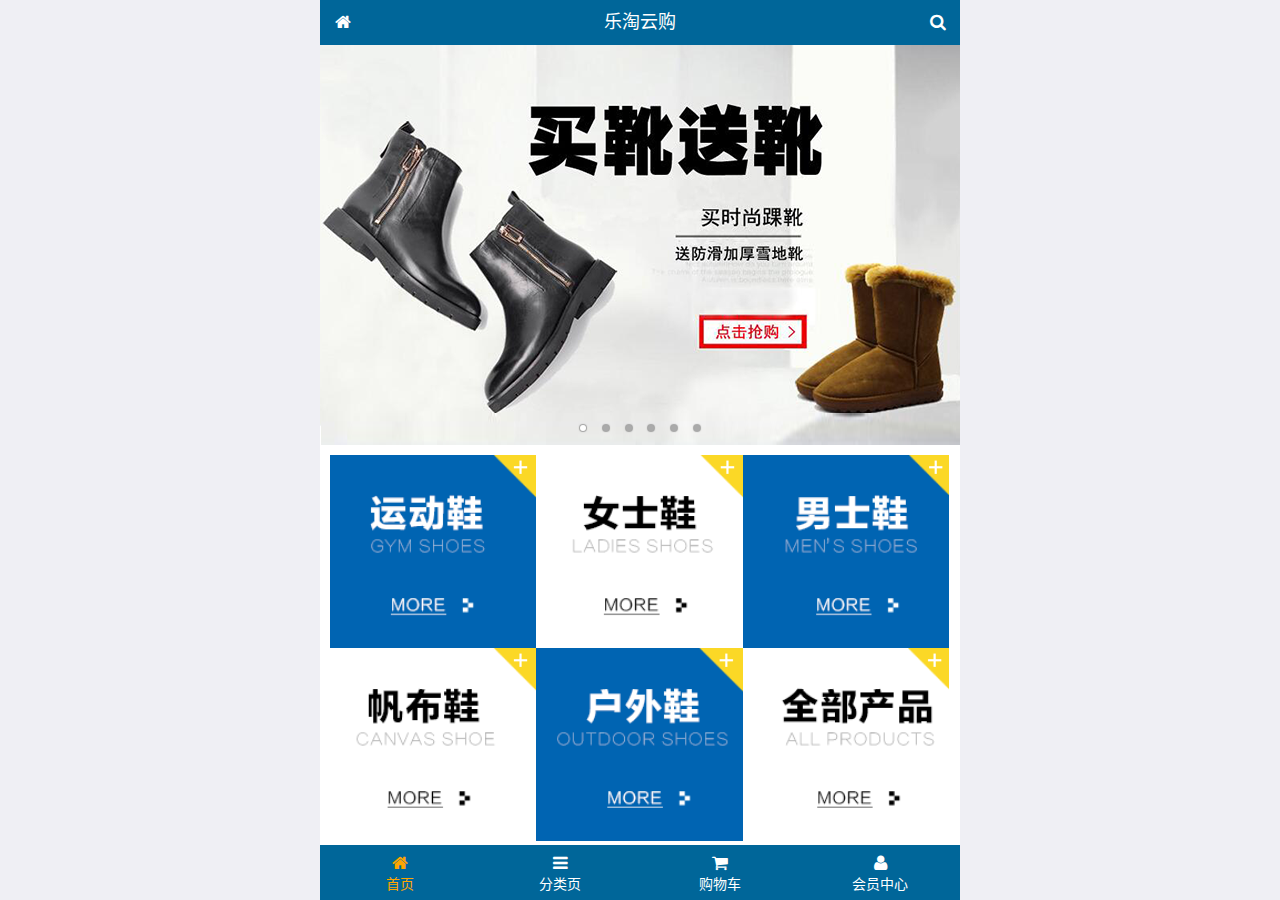
<file: public/front2/index.html>
<!DOCTYPE html>
<html lang="zh-CN">
<head>
  <meta charset="UTF-8">
  <title>乐淘商城</title>
  <link rel="icon" href="favicon.ico">
  <meta name="viewport"
        content="width=device-width, user-scalable=no, initial-scale=1.0, maximum-scale=1.0, minimum-scale=1.0">
  <link rel="stylesheet" href="lib/fa/css/font-awesome.min.css">
  <link rel="stylesheet" href="lib/mui/css/mui.css">
  <link rel="stylesheet" href="css/common.css">
  <link rel="stylesheet" href="css/index.css">
</head>
<body>


<!-- 容器 -->
<div class="lt_container">
  <!-- 头部 -->
  <div class="lt_header">
    <a class="icon_left" href="index.html"><i class="fa fa-home"></i></a>
    <h3>乐淘云购</h3>
    <a class="icon_right" href="search.html"><i class="fa fa-search"></i></a>
  </div>
  <!-- 主体 -->
  <div class="lt_main">
    <!-- 添加区域滚动的容器 -->
    <div class="mui-scroll-wrapper">
      <div class="mui-scroll">
        <!--这里放置真实显示的DOM内容-->
        <!-- 轮播图 -->
        <div class="mui-slider">
          <div class="mui-slider-group mui-slider-loop">
            <!-- 准备假图片 -->
            <div class="mui-slider-item mui-slider-item-duplicate"><a href="#"><img src="images/banner6.png" /></a></div>
            <div class="mui-slider-item"><a href="#"><img src="images/banner1.png" /></a></div>
            <div class="mui-slider-item"><a href="#"><img src="images/banner2.png" /></a></div>
            <div class="mui-slider-item"><a href="#"><img src="images/banner3.png" /></a></div>
            <div class="mui-slider-item"><a href="#"><img src="images/banner4.png" /></a></div>
            <div class="mui-slider-item"><a href="#"><img src="images/banner5.png" /></a></div>
            <div class="mui-slider-item"><a href="#"><img src="images/banner6.png" /></a></div>
            <!-- 准备假图片 -->
            <div class="mui-slider-item mui-slider-item-duplicate"><a href="#"><img src="images/banner1.png" /></a></div>
          </div>
          <!-- 小圆点 -->
          <div class="mui-slider-indicator">
            <div class="mui-indicator mui-active"></div>
            <div class="mui-indicator"></div>
            <div class="mui-indicator"></div>
            <div class="mui-indicator"></div>
            <div class="mui-indicator"></div>
            <div class="mui-indicator"></div>
          </div>
        </div>

        <!-- 导航 -->
        <div class="lt_nav">
          <ul class="mui-clearfix">
            <li><a href="#"><img src="images/nav1.png" alt=""></a></li>
            <li><a href="#"><img src="images/nav2.png" alt=""></a></li>
            <li><a href="#"><img src="images/nav3.png" alt=""></a></li>
            <li><a href="#"><img src="images/nav4.png" alt=""></a></li>
            <li><a href="#"><img src="images/nav5.png" alt=""></a></li>
            <li><a href="#"><img src="images/nav6.png" alt=""></a></li>
          </ul>
        </div>

        <!-- 商品模块 -->
        <div class="lt_product">
          <a href="#" class="lt_product_item">
            <img src="images/product.jpg" alt="">
            <p class="mui-ellipsis-2">adidas阿迪达斯 男式 场下休闲篮球鞋S83700场下休闲篮球鞋S83700 </p>
            <p>
              <span class="price">¥560</span>
              <span class="old">¥580</span>
            </p>
            <button class="mui-btn mui-btn-primary">立即购买</button>
          </a>
          <a href="#" class="lt_product_item">
            <img src="images/product.jpg" alt="">
            <p class="mui-ellipsis-2">adidas阿迪达斯 男式 场下休闲篮球鞋S83700场下休闲篮球鞋S83700 </p>
            <p>
              <span class="price">¥560</span>
              <span class="old">¥580</span>
            </p>
            <button class="mui-btn mui-btn-primary">立即购买</button>
          </a>
          <a href="#" class="lt_product_item">
            <img src="images/product.jpg" alt="">
            <p class="mui-ellipsis-2">adidas阿迪达斯 男式 场下休闲篮球鞋S83700场下休闲篮球鞋S83700 </p>
            <p>
              <span class="price">¥560</span>
              <span class="old">¥580</span>
            </p>
            <button class="mui-btn mui-btn-primary">立即购买</button>
          </a>
          <a href="#" class="lt_product_item">
            <img src="images/product.jpg" alt="">
            <p class="mui-ellipsis-2">adidas阿迪达斯 男式 场下休闲篮球鞋S83700场下休闲篮球鞋S83700 </p>
            <p>
              <span class="price">¥560</span>
              <span class="old">¥580</span>
            </p>
            <button class="mui-btn mui-btn-primary">立即购买</button>
          </a>
          <a href="#" class="lt_product_item">
            <img src="images/product.jpg" alt="">
            <p class="mui-ellipsis-2">adidas阿迪达斯 男式 场下休闲篮球鞋S83700场下休闲篮球鞋S83700 </p>
            <p>
              <span class="price">¥560</span>
              <span class="old">¥580</span>
            </p>
            <button class="mui-btn mui-btn-primary">立即购买</button>
          </a>
          <a href="#" class="lt_product_item">
            <img src="images/product.jpg" alt="">
            <p class="mui-ellipsis-2">adidas阿迪达斯 男式 场下休闲篮球鞋S83700场下休闲篮球鞋S83700 </p>
            <p>
              <span class="price">¥560</span>
              <span class="old">¥580</span>
            </p>
            <button class="mui-btn mui-btn-primary">立即购买</button>
          </a>
          <a href="#" class="lt_product_item">
            <img src="images/product.jpg" alt="">
            <p class="mui-ellipsis-2">adidas阿迪达斯 男式 场下休闲篮球鞋S83700场下休闲篮球鞋S83700 </p>
            <p>
              <span class="price">¥560</span>
              <span class="old">¥580</span>
            </p>
            <button class="mui-btn mui-btn-primary">立即购买</button>
          </a>
        </div>

      </div>
    </div>

  </div>
  <!-- 底部 -->
  <div class="lt_footer">
    <ul>
      <li><a class="current" href="index.html"><i class="fa fa-home"></i><p>首页</p></a></li>
      <li><a href="category.html"><i class="fa fa-bars"></i><p>分类页</p></a></li>
      <li><a href="cart.html"><i class="fa fa-shopping-cart"></i><p>购物车</p></a></li>
      <li><a href="user.html"><i class="fa fa-user"></i><p>会员中心</p></a></li>
    </ul>
  </div>
</div>


<script src="lib/mui/js/mui.min.js"></script>
<script src="lib/zepto/zepto.min.js"></script>
<script src="js/common.js"></script>

</body>
</html>
</file>
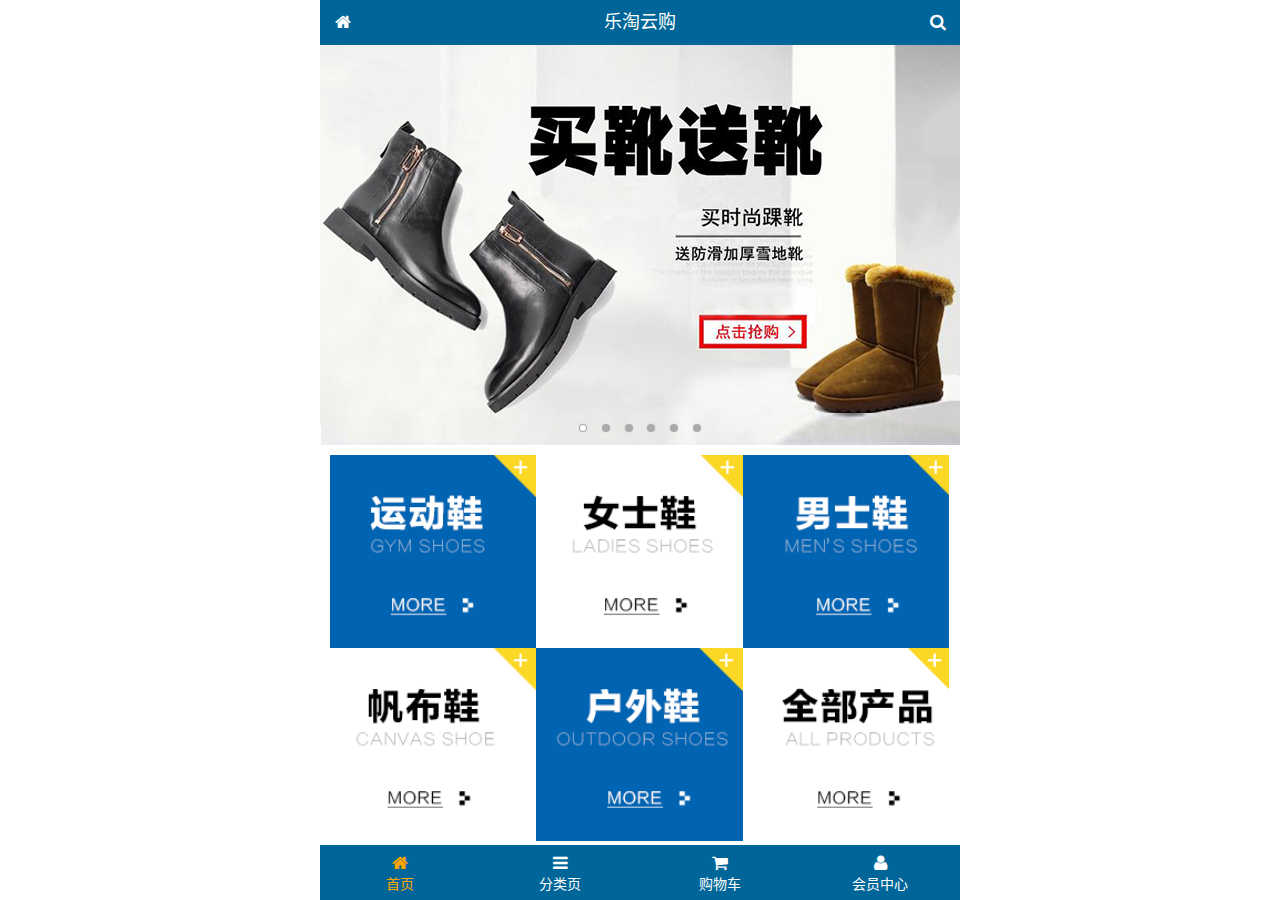
<file: public/mobile/index.html>
<!DOCTYPE html>
<html lang="zh-CN">
<head>
  <meta charset="UTF-8">
  <title>乐淘商城</title>
  <meta name="viewport" content="width=device-width, user-scalable=no, initial-scale=1.0, maximum-scale=1.0, minimum-scale=1.0">
  <link rel="icon" href="favicon.ico">
  <link rel="stylesheet" href="lib/fa/css/font-awesome.css">
  <link rel="stylesheet" href="lib/mui/css/mui.css">
  <link rel="stylesheet" href="css/common.css">
  <link rel="stylesheet" href="css/index.css">
</head>
<body>

<!-- 整体容器 -->
<div class="lt_container">

  <!-- 乐淘公共头部 -->
  <div class="lt_header">
    <a href="index.html" class="icon_left"><i class="fa fa-home"></i></a>
    <h3>乐淘云购</h3>
    <a href="search.html" class="icon_right"><i class="fa fa-search"></i></a>
  </div>

  <!-- 乐淘内部 -->
  <div class="lt_main">
    <div class="mui-scroll-wrapper">
      <div class="mui-scroll">
        
        <!-- 轮播图 -->
        <div class="mui-slider">
          <div class="mui-slider-group mui-slider-loop">
            <div class="mui-slider-item mui-slider-item-duplicate"><a href="#"><img src="images/banner6.png" /></a></div>
            <div class="mui-slider-item"><a href="#"><img src="images/banner1.png" /></a></div>
            <div class="mui-slider-item"><a href="#"><img src="images/banner2.png" /></a></div>
            <div class="mui-slider-item"><a href="#"><img src="images/banner3.png" /></a></div>
            <div class="mui-slider-item"><a href="#"><img src="images/banner4.png" /></a></div>
            <div class="mui-slider-item"><a href="#"><img src="images/banner5.png" /></a></div>
            <div class="mui-slider-item"><a href="#"><img src="images/banner6.png" /></a></div>
            <div class="mui-slider-item mui-slider-item-duplicate"><a href="#"><img src="images/banner1.png" /></a></div>
          </div>
          <div class="mui-slider-indicator">
            <div class="mui-indicator mui-active"></div>
            <div class="mui-indicator"></div>
            <div class="mui-indicator"></div>
            <div class="mui-indicator"></div>
            <div class="mui-indicator"></div>
            <div class="mui-indicator"></div>
          </div>
        </div>
  
        <!-- 导航 -->
        <div class="nav">
          <ul class="mui-clearfix">
            <li><a href="#"><img src="images/nav1.png" alt=""></a></li>
            <li><a href="#"><img src="images/nav2.png" alt=""></a></li>
            <li><a href="#"><img src="images/nav3.png" alt=""></a></li>
            <li><a href="#"><img src="images/nav4.png" alt=""></a></li>
            <li><a href="#"><img src="images/nav5.png" alt=""></a></li>
            <li><a href="#"><img src="images/nav6.png" alt=""></a></li>
          </ul>
        </div>
        
        <!-- 产品 -->
        <div class="product">
          <ul class="mui-clearfix">
            <li class="product_item">
              <a href="#">
                <img src="images/product.jpg" alt="">
                <p class="mui-ellipsis-2">adidas阿迪达斯 男式 场下休闲篮球鞋S83700场下休闲篮球鞋S83700 </p>
                <p>
                  <span class="price">&yen;560</span>
                  <span class="old">&yen;580</span>
                </p>
                <button class="mui-btn mui-btn-primary">立即购买</button>
              </a>
            </li>
            <li class="product_item">
              <a href="#">
                <img src="images/product.jpg" alt="">
                <p class="mui-ellipsis-2">adidas阿迪达斯 男式 场下休闲篮球鞋S83700场下休闲篮球鞋S83700 </p>
                <p>
                  <span class="price">&yen;560</span>
                  <span class="old">&yen;580</span>
                </p>
                <button class="mui-btn mui-btn-primary">立即购买</button>
              </a>
            </li>
            <li class="product_item">
              <a href="#">
                <img src="images/product.jpg" alt="">
                <p class="mui-ellipsis-2">adidas阿迪达斯 男式 场下休闲篮球鞋S83700场下休闲篮球鞋S83700 </p>
                <p>
                  <span class="price">&yen;560</span>
                  <span class="old">&yen;580</span>
                </p>
                <button class="mui-btn mui-btn-primary">立即购买</button>
              </a>
            </li>
            <li class="product_item">
              <a href="#">
                <img src="images/product.jpg" alt="">
                <p class="mui-ellipsis-2">adidas阿迪达斯 男式 场下休闲篮球鞋S83700场下休闲篮球鞋S83700 </p>
                <p>
                  <span class="price">&yen;560</span>
                  <span class="old">&yen;580</span>
                </p>
                <button class="mui-btn mui-btn-primary">立即购买</button>
              </a>
            </li>
          </ul>
        </div>
        
      </div>
    </div>
  </div>
  
  <!-- 乐淘底部 -->
  <div class="lt_footer">
    <ul class="mui-clearfix">
      <li class="current">
        <a href="index.html">
          <i class="fa fa-home"></i>
          <p>首页</p>
        </a>
      </li>
      <li>
        <a href="category.html">
          <i class="fa fa-bars"></i>
          <p>分类页</p>
        </a>
      </li>
      <li>
        <a href="cart.html">
          <i class="fa fa-shopping-cart"></i>
          <p>购物车</p>
        </a>
      </li>
      <li>
        <a href="user.html">
          <i class="fa fa-user"></i>
          <p>会员中心</p>
        </a>
      </li>
    </ul>
  </div>
  
</div>


<script src="lib/mui/js/mui.js"></script>
<script src="js/common.js"></script>

</body>
</html>
</file>
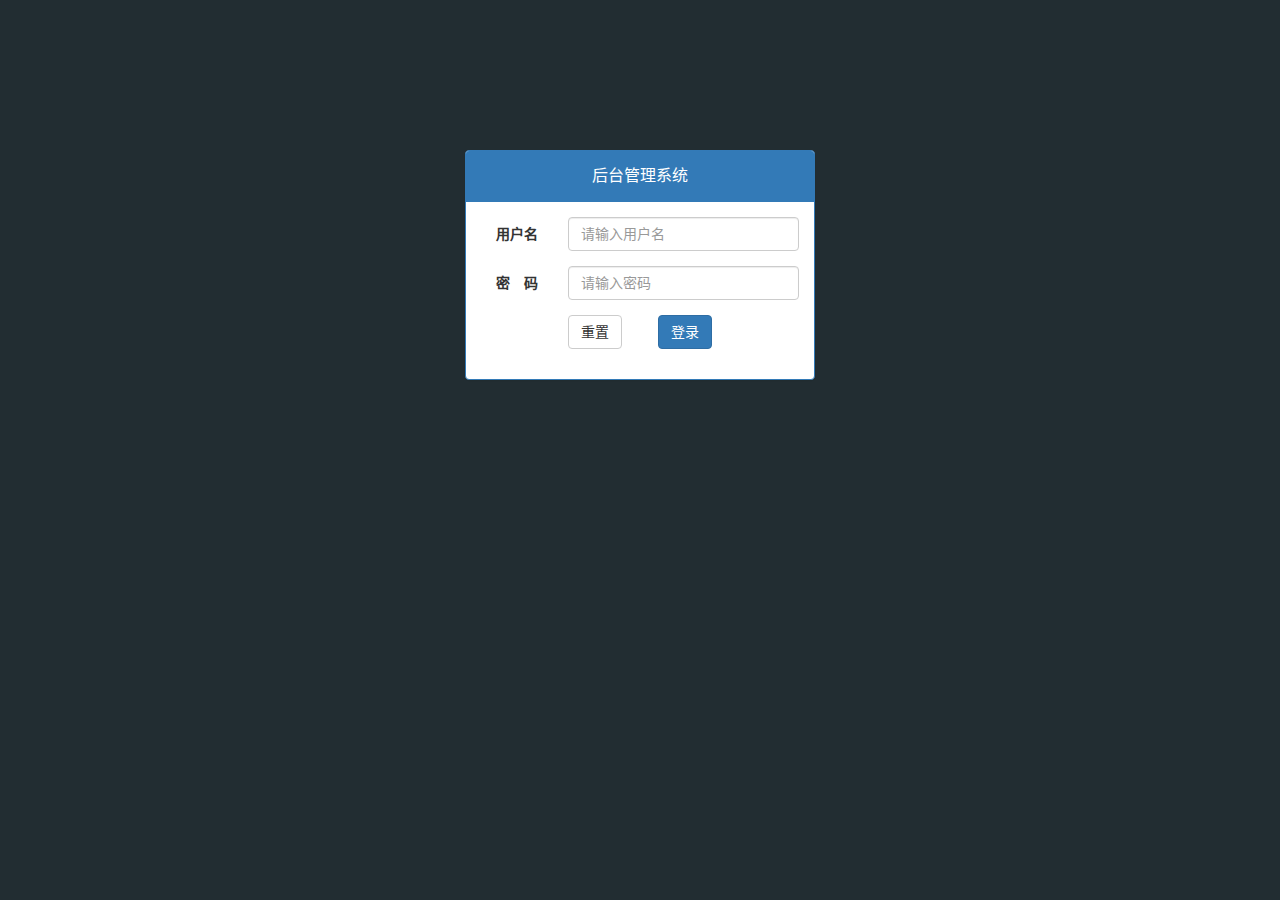
<file: public/back/login.html>
<!DOCTYPE html>
<html lang="zh-CN">
<head>
  <meta charset="UTF-8">
  <title>乐淘电端</title>
  <link rel="stylesheet" href="./lib/bootstrap/css/bootstrap.css">
  <link rel="stylesheet" href="./lib/bootstrap-validator/css/bootstrapValidator.css">
  <link rel="stylesheet" href="./lib/nprogress/nprogress.css">
  <link rel="stylesheet" href="./css/common.css">
</head>
<body class="bd_color">
   <div class="container">
       <div class="col-md-4 col-md-offset-4">
         <div class="panel panel-primary">
           <div class="panel-heading">
             <h3 class="panel-title text-center">后台管理系统</h3>
           </div>
           <div class="panel-body">
             <form class="form-horizontal" id="form">
                     <div class="form-group">
                       <label for="username" class="col-sm-3 control-label">用户名</label>
                       <div class="col-sm-9">
                         <input type="text" class="form-control" id="username" name="username" placeholder="请输入用户名">
                       </div>
                     </div>
                     <div class="form-group">
                       <label for="password" class="col-sm-3 control-label">密　码</label>
                       <div class="col-sm-9">
                         <input type="password" class="form-control" id="password" name="password" placeholder="请输入密码">
                       </div>
                     </div>
                     <div class="form-group text-center">
                       <div class="col-sm-offset-3 col-sm-6">
                         <button type="reset" class="btn btn-default pull-left">重置</button>
                         <button type="submit" class="btn btn-primary pull-right">登录</button>
                       </div>
                     </div>
             </form>
           </div>
         </div>
       </div>
   </div>

 <script src="lib/jquery/jquery.min.js"></script>
 <script src="lib/bootstrap/js/bootstrap.js"></script>
 <script src="./lib/bootstrap-validator/js/bootstrapValidator.js"></script>
   <script src="./lib/nprogress/nprogress.js"></script>
   <script src="./js/common.js"></script>
   <script src="js/login.js"></script>
</body>
</html>
</file>
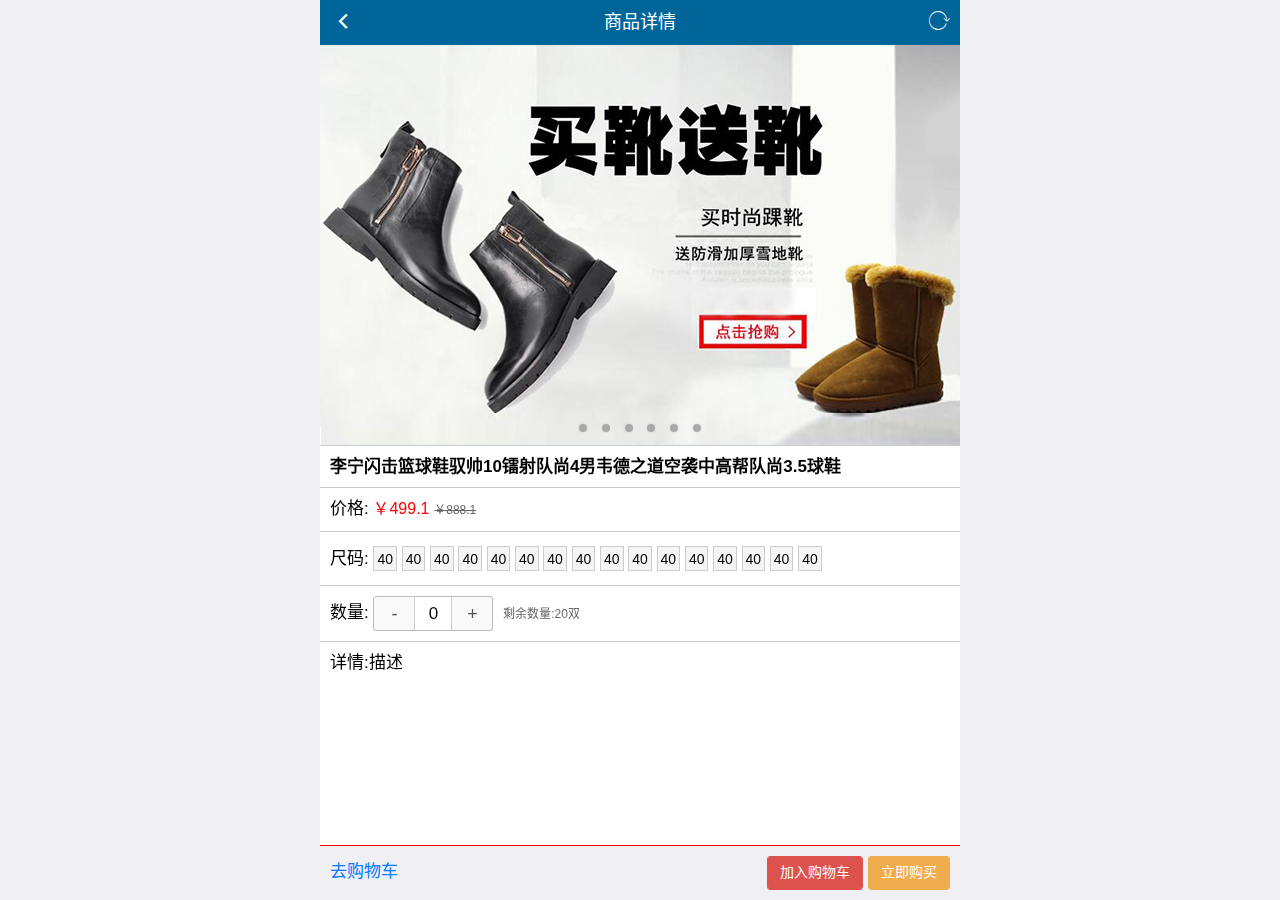
<file: public/front2/product.html>
<!DOCTYPE html>
<html lang="zh-CN">
<head>
  <meta charset="UTF-8">
  <title>商品详情页</title>
  <meta name="viewport"
        content="width=device-width, user-scalable=no, initial-scale=1.0, maximum-scale=1.0, minimum-scale=1.0">
  <link rel="stylesheet" href="./lib/mui/css/mui.css">
  <link rel="stylesheet" href="./lib/fa/css/font-awesome.css">
  <link rel="stylesheet" href="./css/common.css">
  <link rel="stylesheet" href="./css/product.css">
  <link rel="icon" href="./favicon.ico">
</head>
<body>
     <!--  容器-->
    <div class="lt_container">
         <!--头部-->
        <div class="lt_header mui-clearfix">
          <a href="javascript:history.go(-1)" class="icon_left"><i class="mui-icon mui-icon-back"></i></a>
          <h3>商品详情</h3>
          <a href="javascript:location.reload()" class="icon_right"><i class="mui-icon mui-icon-reload"></i></a>
        </div>
          <!--主体-->
         <div class="lt_main">
           <div class="mui-scroll-wrapper">
             <div class="mui-scroll">
               <!--这里放置真实显示的DOM内容-->
               <!-- 轮播图-->
               <div class="mui-slider">
                 <!-- 图片-->
                 <div class="mui-slider-group mui-slider-loop">
                   <div class="mui-slider-item"><a href="#"><img src="./images/banner6.png"
                   /></a></div>
                   <div class="mui-slider-item"><a href="#"><img src="./images/banner1.png"
                   /></a></div>
                   <div class="mui-slider-item"><a href="#"><img src="./images/banner2.png"
                   /></a></div>
                   <div class="mui-slider-item"><a href="#"><img src="./images/banner3.png"
                   /></a></div>
                   <div class="mui-slider-item"><a href="#"><img src="./images/banner4.png"
                   /></a></div>
                   <div class="mui-slider-item"><a href="#"><img src="./images/banner5.png"
                   /></a></div>
                   <div class="mui-slider-item"><a href="#"><img src="./images/banner6.png"
                   /></a></div>
                   <div class="mui-slider-item"><a href="#"><img src="./images/banner1.png"
                   /></a></div>
                 </div>
                 <!-- 小圆点-->
                 <div class="mui-slider-indicator">
                   <div class="mui-indicator"></div>
                   <div class="mui-indicator"></div>
                   <div class="mui-indicator"></div>
                   <div class="mui-indicator"></div>
                   <div class="mui-indicator"></div>
                   <div class="mui-indicator"></div>
                 </div>
               </div>
               <!-- 商品名称-->
               <div class="lt_proName itembox">
                 <strong>李宁闪击篮球鞋驭帅10镭射队尚4男韦德之道空袭中高帮队尚3.5球鞋
                 </strong>
               </div>
               <!--商品价格-->
                 <div class="itembox">
                   价格:
                     <span class="price">￥499.1</span>
                     <span class="oldPrice">￥888.1</span>
                 </div>
               <!--商品尺码-->
               <div class="size itembox">
                   尺码:
                   <span>40</span>
                   <span>40</span>
                   <span>40</span>
                   <span>40</span>
                   <span>40</span>
                   <span>40</span>
                   <span>40</span>
                   <span>40</span>
                   <span>40</span>
                   <span>40</span>
                   <span>40</span>
                   <span>40</span>
                   <span>40</span>
                   <span>40</span>
                   <span>40</span>
                   <span>40</span>
               </div>
               <!--商品数量-->
               <div class="num itembox">
                  数量:
                 <div class="mui-numbox">
                   <!-- "-"按钮，点击可减小当前数值 -->
                   <button class="mui-btn mui-numbox-btn-minus" type="button">-</button>
                   <input class="mui-numbox-input" type="number" />
                   <!-- "+"按钮，点击可增大当前数值 -->
                   <button class="mui-btn mui-numbox-btn-plus" type="button">+</button>

                 </div>
                 <span class="reminded">剩余数量:20双</span>
               </div>
               <!-- 详情-->
                <div class="des itembox">
                  详情:描述
                </div>

             </div>
           </div>
         </div>
      <!-- 底部-->
        <div class="lt_footer mui-clearfix">
          <a href="#" class="mui-pull-left go_cart">去购物车</a>
          <div class="btns mui-pull-right">
            <button class="mui-btn mui-btn-danger">加入购物车</button>
            <button class="mui-btn mui-btn-warning">立即购买</button>
          </div>
        </div>
    </div>
  <script src="./lib/zepto/zepto.min.js"></script>
  <script src="./lib/mui/js/mui.js"></script>
  <script src="./lib/artTemplate/template-web.js"></script>
     <script src="./js/common.js"></script>
  <script src="./js/product.js"></script>
</body>
</html>
</file>
<file: public/front2/css/common.css>
html, body {
  width: 100%;
  height: 100%;
}

* {
  margin: 0;
  padding: 0;
}
ul {
  list-style: none;
}

img {
  display: block;
  width: 100%;
}
/* 公共的类*/
.lt_container {
  width: 100%;
  height: 100%;
  padding-top: 45px;
  padding-bottom: 55px;
  min-width: 320px;
  max-width: 640px;
  margin: 0 auto;
  position: relative;
}

.lt_header {
  height: 45px;
  width: 100%;
  background-color: #006699;
  position: absolute;
  left: 0;
  top: 0;
  overflow: hidden;
}
.lt_header h3 {
  height: 45px;
  line-height: 45px;
  font-size: 18px;
  color: white;
  margin: 0;
  text-align: center;
  font-weight: normal;
}
.icon_left,
.icon_right {
  position: absolute;
  top: 0;
  height: 45px;
  line-height: 45px;
  width: 45px;
  text-align: center;
  color: white;
}
.icon_left {
  left: 0;
}
.icon_right {
  right: 0;
}


.lt_footer {
  height: 55px;
  width: 100%;
  background-color: #006699;
  position: absolute;
  left: 0;
  bottom: 0;
  overflow: hidden;
}
.lt_footer ul {
  width: 100%;
  height: 100%;
}

.lt_footer li {
  float: left;
  width: 25%;
  height: 100%;
}
.lt_footer li a {
  display: block;
  width: 100%;
  height: 100%;
  padding-top: 8px;
  text-align: center;
  color: #fff;
}
.lt_footer li p {
  margin: 0;
  color: #fff;
}
.lt_footer li a.current {
  color: orange;
}
.lt_footer li a.current p{
  color: orange;
}



.lt_main {
  width: 100%;
  height: 100%;
  position: relative;
  overflow: hidden;
  background-color: #fff;
}
/*搜索模块*/
.lt_search{
  padding:10px;
}
.lt_search input{
  height: 34px;
  border:1px solid #007AFF;
  font-size: 12px;
  padding-right: 54px;
  margin:0;
  border-radius: 5px;
}
.search_btn{
  position: absolute;
  right:10px;
  top:10px;
  border-radius: 0 5px 5px 0;
}
/*商品模块*/
.lt_product {
  padding: 10px;
  position:relative;
}
.lt_product_item {
  float: left;
  width: 48%;
  padding: 10px;
  border: 1px solid #ccc;
  text-align: center;
  margin-bottom: 20px;
}
.lt_product_item:nth-child(2n+1) {
  margin-right: 4%;
}


.lt_product_item .price {
  color: #FF3636;
}
.lt_product_item .old {
  /* 删除线 */
  text-decoration: line-through;
}
</file>
<file: public/front2/css/index.css>
.lt_nav {
  padding: 10px;
}
.lt_nav li {
  float: left;
  width: 33.3%;
}
.lt_nav li a {
  display: block;
  width: 100%;
  height: 100%;
}


.lt_product {
  padding: 10px;
}
.lt_product_item {
  float: left;
  width: 48%;
  padding: 10px;
  border: 1px solid #ccc;
  text-align: center;
  margin-bottom: 20px;
}
.lt_product_item:nth-child(2n+1) {
  margin-right: 4%;
}


.lt_product_item .price {
  color: #FF3636;
}
.lt_product_item .old {
  /* 删除线 */
  text-decoration: line-through;
}
</file>
<file: public/mobile/css/common.css>
html, body {
  width: 100%;
  height: 100%;
  background-color: #fff;
}

* {
  margin: 0;
  padding: 0;
  list-style: none;
}
img {
  display: block;
  width: 100%;
}


.lt_container {
  width: 100%;
  height: 100%;
  max-width: 640px;
  min-width: 320px;
  margin: 0 auto;
  position: relative;
  overflow: hidden;
  padding-top: 45px;
  padding-bottom: 55px;
}

/* 乐淘公共头部 开始 */
.lt_header {
  width: 100%;
  height: 45px;
  position: absolute;
  left: 0;
  top: 0;
  background-color: #006699;
}
.lt_header .icon_left,
.lt_header .icon_right{
  position: absolute;
  top: 0;
  width: 45px;
  height: 45px;
  text-align: center;
  line-height: 45px;
  color: #fff;
}
.lt_header .icon_left {
  left: 0;
}
.lt_header .icon_right {
  right: 0;
}
.lt_header h3 {
  text-align: center;
  line-height: 45px;
  font-weight: normal;
  font-size: 18px;
  margin: 0;
  color: #fff;
}
/* 乐淘公共头部 结束 */


/* lt_main 开始 */
.lt_main {
  position: relative;
  width: 100%;
  height: 100%;
}
/* lt_main 结束 */


/* 乐淘公共底部 开始 */
.lt_footer {
  height: 55px;
  width: 100%;
  position: absolute;
  left: 0;
  bottom: 0;
  background-color: #006699;
}
.lt_footer li {
  width: 25%;
  height: 55px;
  float: left;
  text-align: center;
}
.lt_footer li a {
  display: block;
  width: 100%;
  height: 100%;
  color: #fff;
  padding-top: 8px;
}
.lt_footer li p {
  margin: 0;
  color: #fff;
}

.lt_footer li.current a {
  color: orange;
}
.lt_footer li.current p {
  color: orange;
}
/* 乐淘公共底部 结束 */




/* search 开始 */
.search {
  padding: 10px;
  position: relative;
}
.search .search_input {
  height: 34px;
  border: 1px solid #007aff;
  font-size: 12px;
  border-radius: 5px;
  margin: 0;
}
.search .search_btn {
  position: absolute;
  right: 10px;
  top: 10px;
  border-radius: 0 5px 5px 0;
}
/* search 结束 */



/* product 开始 */
.product {
  padding: 10px;
}
.product_item {
  width: 48%;
  float: left;
  text-align: center;
  border: 1px solid #ccc;
  background-color: #fff;
  padding: 10px;
  margin-bottom: 10px;
}
.product_item:nth-child(odd) {
  margin-right: 4%;
}
.product_item .price {
  color: #FF3636;
}
.product_item .old {
  text-decoration: line-through;
}
/* product 结束 */
</file>
<file: public/mobile/css/index.css>
/* nav 开始 */
.nav {
  padding: 10px;
}
.nav li {
  float: left;
  width: 33.3%;
}
.nav li a {
  width: 100%;
  height: 100%;
  display: block;
}

/* nav 结束 */
</file>
<file: public/back/lib/nprogress/nprogress.css>
/* Make clicks pass-through */
#nprogress {
  pointer-events: none;
}

#nprogress .bar {
  background: greenyellow;

  position: fixed;
  z-index: 10000;
  top: 0;
  left: 0;

  width: 100%;
  height: 2px;
}

/* Fancy blur effect */
#nprogress .peg {
  display: block;
  position: absolute;
  right: 0px;
  width: 100px;
  height: 100%;
  box-shadow: 0 0 10px #29d, 0 0 5px #29d;
  opacity: 1.0;

  -webkit-transform: rotate(3deg) translate(0px, -4px);
      -ms-transform: rotate(3deg) translate(0px, -4px);
          transform: rotate(3deg) translate(0px, -4px);
}

/* Remove these to get rid of the spinner */
#nprogress .spinner {
  display: block;
  position: fixed;
  z-index: 1031;
  top: 15px;
  right: 15px;
}

#nprogress .spinner-icon {
  width: 18px;
  height: 18px;
  box-sizing: border-box;

  border: solid 2px transparent;
  border-top-color: #29d;
  border-left-color: #29d;
  border-radius: 50%;

  -webkit-animation: nprogress-spinner 400ms linear infinite;
          animation: nprogress-spinner 400ms linear infinite;
}

.nprogress-custom-parent {
  overflow: hidden;
  position: relative;
}

.nprogress-custom-parent #nprogress .spinner,
.nprogress-custom-parent #nprogress .bar {
  position: absolute;
}

@-webkit-keyframes nprogress-spinner {
  0%   { -webkit-transform: rotate(0deg); }
  100% { -webkit-transform: rotate(360deg); }
}
@keyframes nprogress-spinner {
  0%   { transform: rotate(0deg); }
  100% { transform: rotate(360deg); }
}
</file>
<file: public/back/css/common.css>
@charset "utf-8";
a:link,
a:visited,
a:hover,
a:visited{
  text-decoration: none;
}
* {
  margin: 0;
  padding: 0;
  list-style: none;
}
body,html{
  height: 100%;
}
.mrt{
   margin-bottom:20px;
}
.table.table-bordered th,
.table.table-bordered td{
   text-align: center;
  vertical-align: middle;
}
.red{
   color:#A94442;
}
/*登录模块*/
.bd_color{
  background-color: #222D32;
}
.panel{
   margin-top: 150px;
}
.panel-title{
  height: 30px;
  line-height: 30px;
}
/*侧边栏部分开始*/
.lt_aisde{
    width:180px;
    height: 100%;
    background-color: #222D32;
    position: fixed;
    left:0;
    top:0;
    z-index: 888;
    transition: all 1s;
}
.lt_aisde.hide_menu{
    left:-180px;
}
.lt_aisde .brand{
  height: 50px;
  line-height: 50px;
  font-size: 24px;
  text-align: center;
  color:#fff;
   background-color: #367FA9;
}
.lt_aisde .user{
    padding-top:30px;
    height: 180px;
}
.lt_aisde .user img{
  width: 80px;
  height: 80px;
  display: block;
  margin:0 auto;
  border-radius: 50%;
}
.lt_aisde .user p{
  height: 40px;
  line-height: 40px;
  color: #fff;
  text-align: center;
  font-size: 18px;
}
.lt_aisde .nav a{
   height: 40px;
   line-height: 40px;
   display: block;
  color:#fff;
  padding-left:40px;
  border-left:3px solid transparent;
}
.lt_aisde .nav a.current{
  border-left:3px solid #006699;
  background-color: #1D1F21;

}
.lt_aisde .nav a i{
   margin-right:5px;
}
.lt_aisde .nav .child a{
    padding-left: 60px;
}
/*侧边栏部分结束*/
/* 右侧头部开始*/
.lt_main{
  width:100%;
  /*height: 600px;*/
  padding-left:180px;
  padding-top:50px;
  transition: all 1s;
}
.lt_main.hide_menu{
    padding-left:0px;
}
.lt_topbar{
  height: 50px;
  width:100%;
  line-height:50px;
  background-color: #3C8DBC;
  position:fixed;
  top:0;
  left:0;
  padding-left: 180px;
  transition: all 1s;

}
.lt_topbar.hide_menu{
  padding-left:0px;
}
.lt_topbar a{
  width: 50px;
  height: 50px;
  font-size: 16px;
  text-align: center;
  color:#fff;
}
/* 右侧头部结束*/
/*右侧主体*/
.breadcrumb{
   margin-top:20px;
}
/*主页*/
.echarts_1,
.echarts_2{
    width:48%;
    height: 400px;
}
</file>
<file: public/front2/css/product.css>
/* 主体部分*/
.itembox{
   padding:10px;
   border-top:1px solid #ccc;
}
.price{
    color:red;
    font-size: 16px;
}
.oldPrice{
    color:#666;
     text-decoration: line-through;
  font-size: 12px;
}
.size span{
  height: 25px;
  display: inline-block;
  line-height: 25px;
  background-color: #F5F5F5;
  border:1px solid #ccc;
  text-align: center;
  font-size: 14px;
  padding:0 3px;
  margin:4px 0;
}
.reminded{
   margin-left:5px;
  font-size: 12px;
  color:#666;
}

/*详情底部*/
.lt_footer{
  position: absolute;
  bottom: 0;
  left: 0;
  height: 55px;
  width: 100%;
  background-color: #EFEFF4;
  border-top: 1px solid #FF0000;
  padding: 10px 10px 0 10px;
}
.go_cart{
   padding-top:5px;
}
</file>
<file: public/back/lib/bootstrap-validator/css/bootstrapValidator.css>
/**
 * BootstrapValidator (http://bootstrapvalidator.com)
 * The best jQuery plugin to validate form fields. Designed to use with Bootstrap 3
 *
 * @author      http://twitter.com/nghuuphuoc
 * @copyright   (c) 2013 - 2014 Nguyen Huu Phuoc
 * @license     MIT
 */

.bv-form .help-block {
    margin-bottom: 0;
}
.bv-form .tooltip-inner {
    text-align: left;
}
.nav-tabs li.bv-tab-success > a {
    color: #3c763d;
}
.nav-tabs li.bv-tab-error > a {
    color: #a94442;
}
</file>
